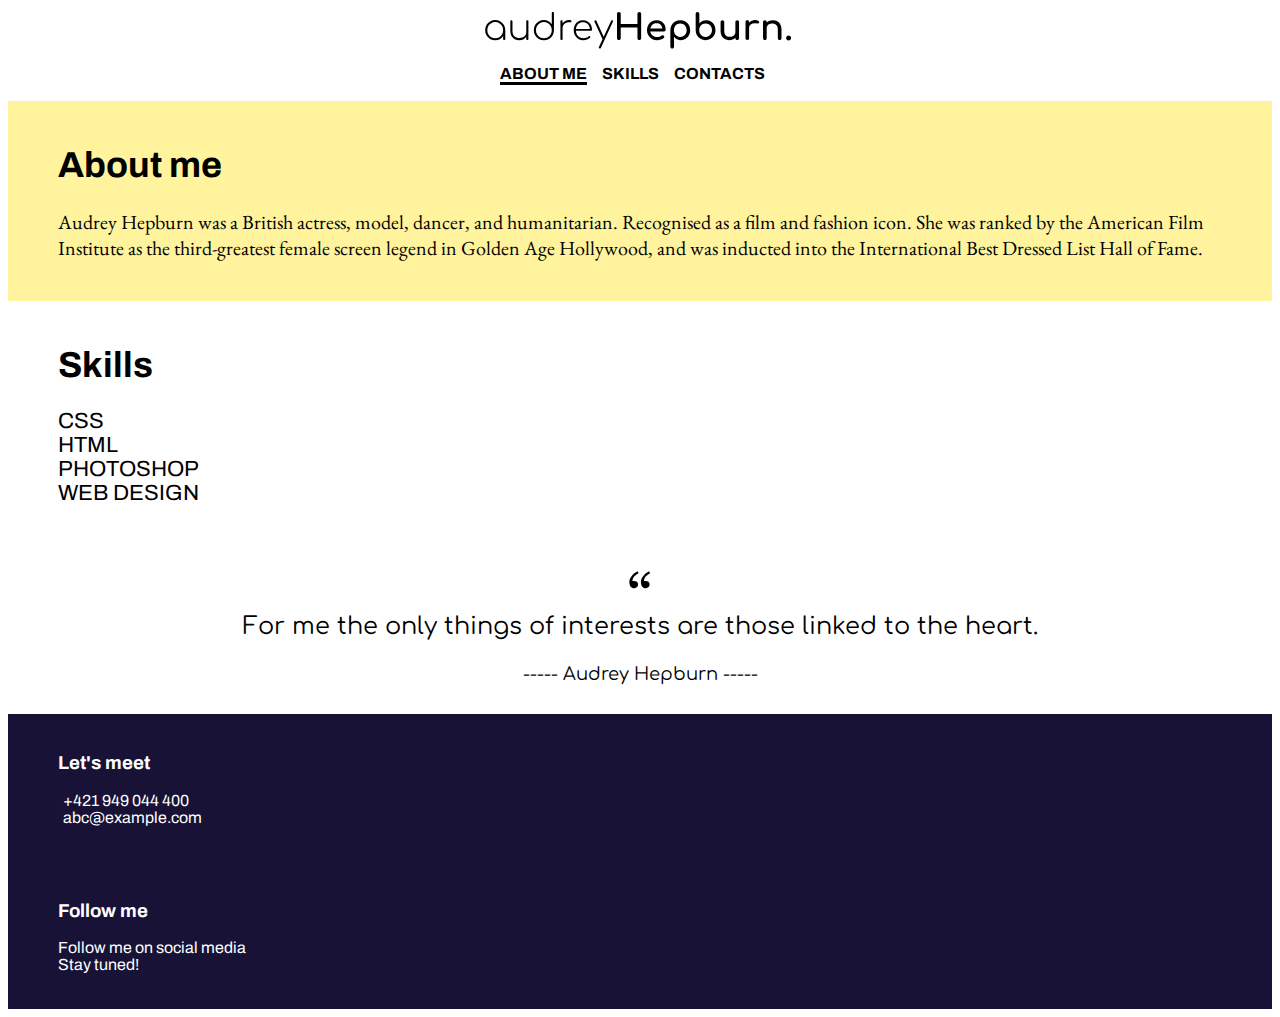
<file: index.html>
<!DOCTYPE html>
<html>
  <head>
    <title>Portfolio</title>
    <link rel="icon" href="images/icon.png" />
    <link rel="stylesheet" href="styles.css" />
    <link
      href="https://fonts.googleapis.com/css?family=Archivo|Comfortaa|EB+Garamond"
      rel="stylesheet"
    />
    <link
      rel="stylesheet"
      href="https://use.fontawesome.com/releases/v5.8.1/css/all.css"
      integrity="sha384-50oBUHEmvpQ+1lW4y57PTFmhCaXp0ML5d60M1M7uH2+nqUivzIebhndOJK28anvf"
      crossorigin="anonymous"
    />
  </head>
  <body>
    <header>
      <div class="logo">
        <img src="./images/logo.svg" />
      </div>
      <nav>
        <ul>
          <li class="active"><a href="#aboutme">About me</a></li>
          <li><a href="#skills">Skills</a></li>
          <li><a href="#contacts">Contacts</a></li>
        </ul>
      </nav>
    </header>
    <section class="main" id="aboutme">
      <article>
         <!-- <div class="left"> -->
        <div>
        <h1>About me</h1>
        <p>
          Audrey Hepburn was a British actress, model, dancer, and humanitarian.
          Recognised as a film and fashion icon. She was ranked by the American
          Film Institute as the third-greatest female screen legend in Golden
          Age Hollywood, and was inducted into the International Best Dressed
          List Hall of Fame.
        </p>
        </div>
         <!-- <div class="right">
          <img src="./images/audreyHep.png" alt="Audrey picture" />
        </div> -->
      </article>
    </section>
    <section id="skills">
       <!-- <div class="left"> -->
      <article>
        <h1>Skills</h1>
        <ul>
          <li class="hard-skill-item">
            <span>css</span>
            <div>
              <i class="fa fa-heart"></i>
              <i class="fa fa-heart"></i>
              <i class="fa fa-heart"></i>
              <i class="fa fa-heart"></i>
              <i class="fa fa-heart"></i>
            </div>
          </li>
          <li class="hard-skill-item">
            <span>html</span>
            <div>
              <i class="fa fa-heart"></i>
              <i class="fa fa-heart"></i>
              <i class="fa fa-heart"></i>
              <i class="fa fa-heart"></i>
              <i class="fa fa-heart"></i>
            </div>
          </li>
          <li class="hard-skill-item">
            <span>photoshop</span>
            <div>
              <i class="fa fa-heart"></i>
              <i class="fa fa-heart"></i>
              <i class="fa fa-heart"></i>
              <i class="fa fa-heart skill-empty"></i>
              <i class="fa fa-heart skill-empty"></i>
            </div>
          </li>
          <li class="hard-skill-item">
            <span>web design</span>
            <div>
              <i class="fa fa-heart"></i>
              <i class="fa fa-heart"></i>
              <i class="fa fa-heart skill-empty"></i>
              <i class="fa fa-heart skill-empty"></i>
              <i class="fa fa-heart skill-empty"></i>
            </div>
          </li>
        </ul>
      </article>
<!-- </div> -->
      <div class="quote-parent">
        <div class="quote">
          <img src="./images/quote-mark.svg" />
          <p class="quote-text">
            For me the only things of interests are those linked to the heart.
          </p>
          <span class="quote-name">----- Audrey Hepburn -----</span>
        </div>
      </div>
    </section>
    <footer>
      <section id="contacts">
        <article>
          <div>
            <h3>Let's meet</h3>
            <ul>
              <li>
                <i class="fas fa-phone"></i>
                <a href="tel:+421949044400">+421 949 044 400</a>
              </li>
              <li>
                <i class="fas fa-envelope"></i>
                <a href="mailto:abc@example.com">abc@example.com</a>
              </li>
            </ul>
          </div>
        </article>
        <article>
          <div>
            <h3>Follow me</h3>
            <ul>
              <li>
                <span>Follow me on social media</span>
              </li>
              <li>
                <span>Stay tuned!</span>
              </li>
              <li>
                <a href="https://www.facebook.com"
                  ><i class="fab fa-facebook-square connect-icons"></i
                ></a>
                <a href="https://www.instagram.com"
                  ><i class="fab fa-instagram connect-icons"></i
                ></a>
                <a href="https://www.twitter.com"
                  ><i class="fab fa-twitter connect-icons"></i
                ></a>
              </li>
            </ul>
          </div>
        </article>
      </section>
    </footer>
  </body>
</html>
</file>
<file: styles.css>
ul {
  list-style-type: none;
  padding: 0px;
}
nav > ul {
  display: flex;
  justify-content: center;
}

nav > ul > li {
  margin-right: 15px;
  text-transform: uppercase;
  font-weight: bold;
}

.logo {
  display: flex;
  justify-content: center;
}

body,
footer {
  font-family: "Archivo";
}
.right {
  display: none;
}

article {
  padding: 20px 50px;
}

.main {
  background-color: #fff39d;
}



p {
  font-family: "EB Garamond";
  font-size: 20px;
}

h1 {
  font-size: 36px;
  font-weight: bold;
}

.hard-skill-item {
  display: flex;
  justify-content: space-between;
}

.hard-skill-item > span {
  font-size: 22px;
  min-width: 180px;
  text-transform: uppercase;
}

.fa-heart {
  font-size: 22px;
}

@keyframes pulse {
  25% {
    transform: scale(0.9);
  }
  75% {
    transform: scale(1.1);
  }
}

.hard-skill-item:hover > div > i {
  animation: pulse 0.5s ease-in infinite;
}

.skill-empty {
  color: #9a9a9a;
}

.hard-skill-item:hover > div > i.skill-empty {
  display: none;
}

.quote {
  display: flex;
  justify-content: center;
  flex-direction: column;
  align-items: center;
  text-align: center;
  padding: 30px;
}
.quote-text {
  font-family: "Comfortaa";
  font-size: 24px;
}
.quote-name {
  font-family: "Comfortaa", light;
  font-size: 18px;
}

footer {
  color: white;
  background: #171236;
}

footer > section > article > div > ul > li > a:link {
  color: white;
}

footer > section > article > div > ul > li > i {
  color: #fff39d;
  margin-right: 5px;
}

nav > ul > li {
  text-transform: uppercase;
  border-bottom: 3px solid transparent;
}

nav > ul > li:hover {
  border-color: #171236;
  transition: border-color 0.7s linear;
}

a {
  text-decoration: none;
  color: black;
}
.active {
  border-color: black;
}

html {
  scroll-behavior: smooth;
}

/* @media only screen and (min-width: 1000px) {
  header {
    display: flex;
    flex-direction: row;
    justify-content: space-between;
  }

  .right {
    display: flex;
    justify-content: end;
    width: 40%;
  }

  .left {
    width: 60%;
  }

  .main > article {
    display: flex;
    justify-content: space-between;
  }

  article {
    padding: 30px 100px 30px 100px;
  }

  section {
    display: flex;
    padding: 30px;
  }

  .quote-parent {
    display: flex;
    justify-content: end;
    width: 40%;
  }

  .hard-skill-item {
    display: flex;
    justify-content: left;
  }
} */
</file>
